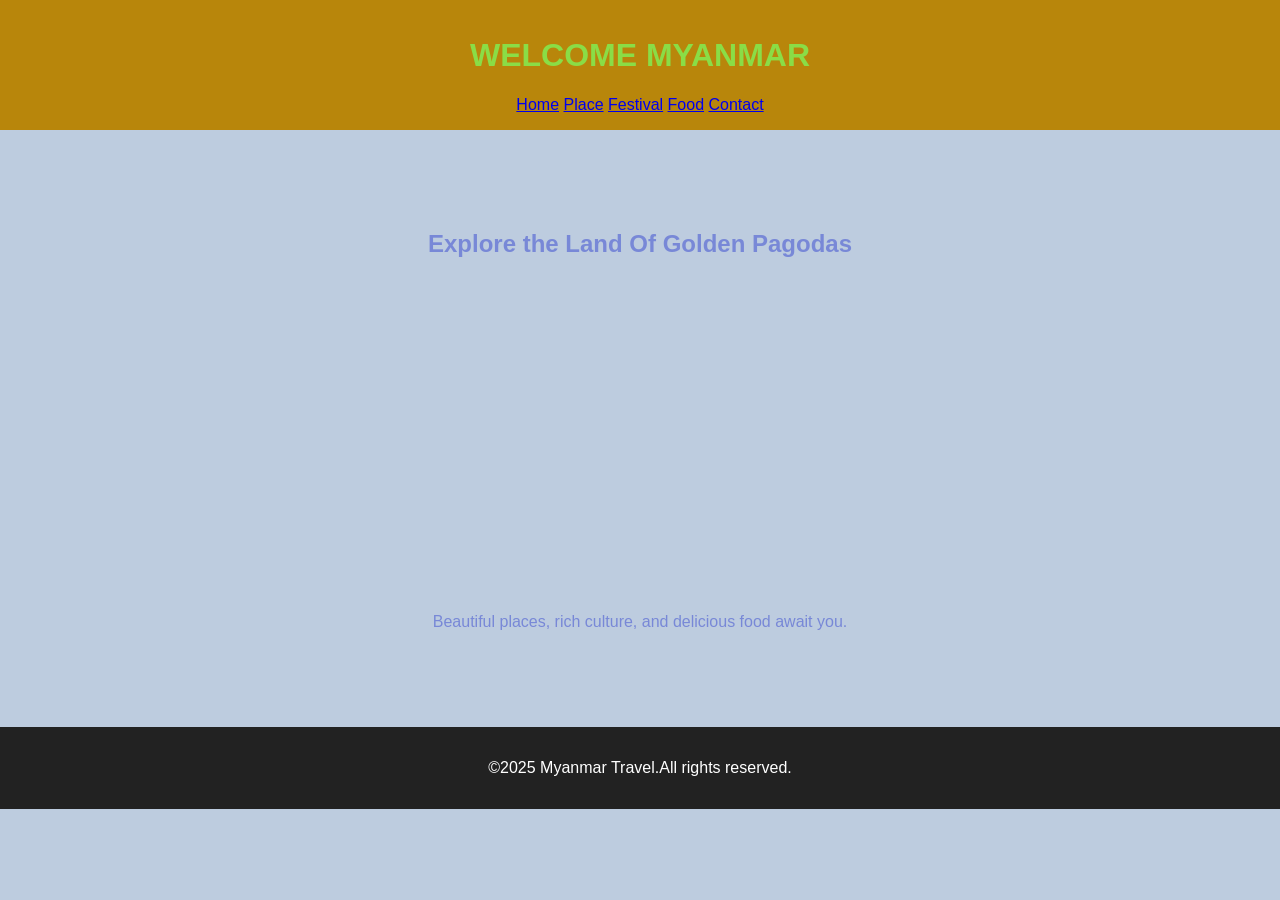
<file: index.html>
<!DOCTYPE html>
<html lang="en">
<head>
    <meta charset="UTF-8">
    <meta name="viewport" content="width=device-width, initial-scale=1.0">
    <title>WELCOME MYANMAR</title>
    <link rel="stylesheet" href="style.css">
</head>
<body>
    <header>
        <h1>WELCOME MYANMAR</h1>
        <nav>
            <a href="index.html">Home</a>
            <a href="place.html">Place</a>
            <a href="culture.html">Festival</a>
            <a href="food.html">Food</a>
            <a href="contact.html">Contact</a>
        </nav>
    </header>
    <section class="hero">
         <div class="container">
             <h2>Explore the Land Of Golden Pagodas</h2>
        <section class="video-section">
               <iframe width="560" height="315" src="https://www.youtube.com/embed/bpWbwMoYISk?si=42-AQ0-wZ1TQsJnv" title="Famous places in Myanmar" frameborder="0" allow="accelerometer; autoplay; clipboard-write; encrypted-media; gyroscope; picture-in-picture; web-share" referrerpolicy="strict-origin-when-cross-origin" allowfullscreen></iframe>
            </section>
            <section class="description">
               <p>Beautiful places, rich culture, and delicious food await you.</p>
            </section>
    </div>
    </section>
<footer>
    <p>&copy;2025 Myanmar Travel.All rights reserved.</p>
</footer>
</body>
</html>
</file>
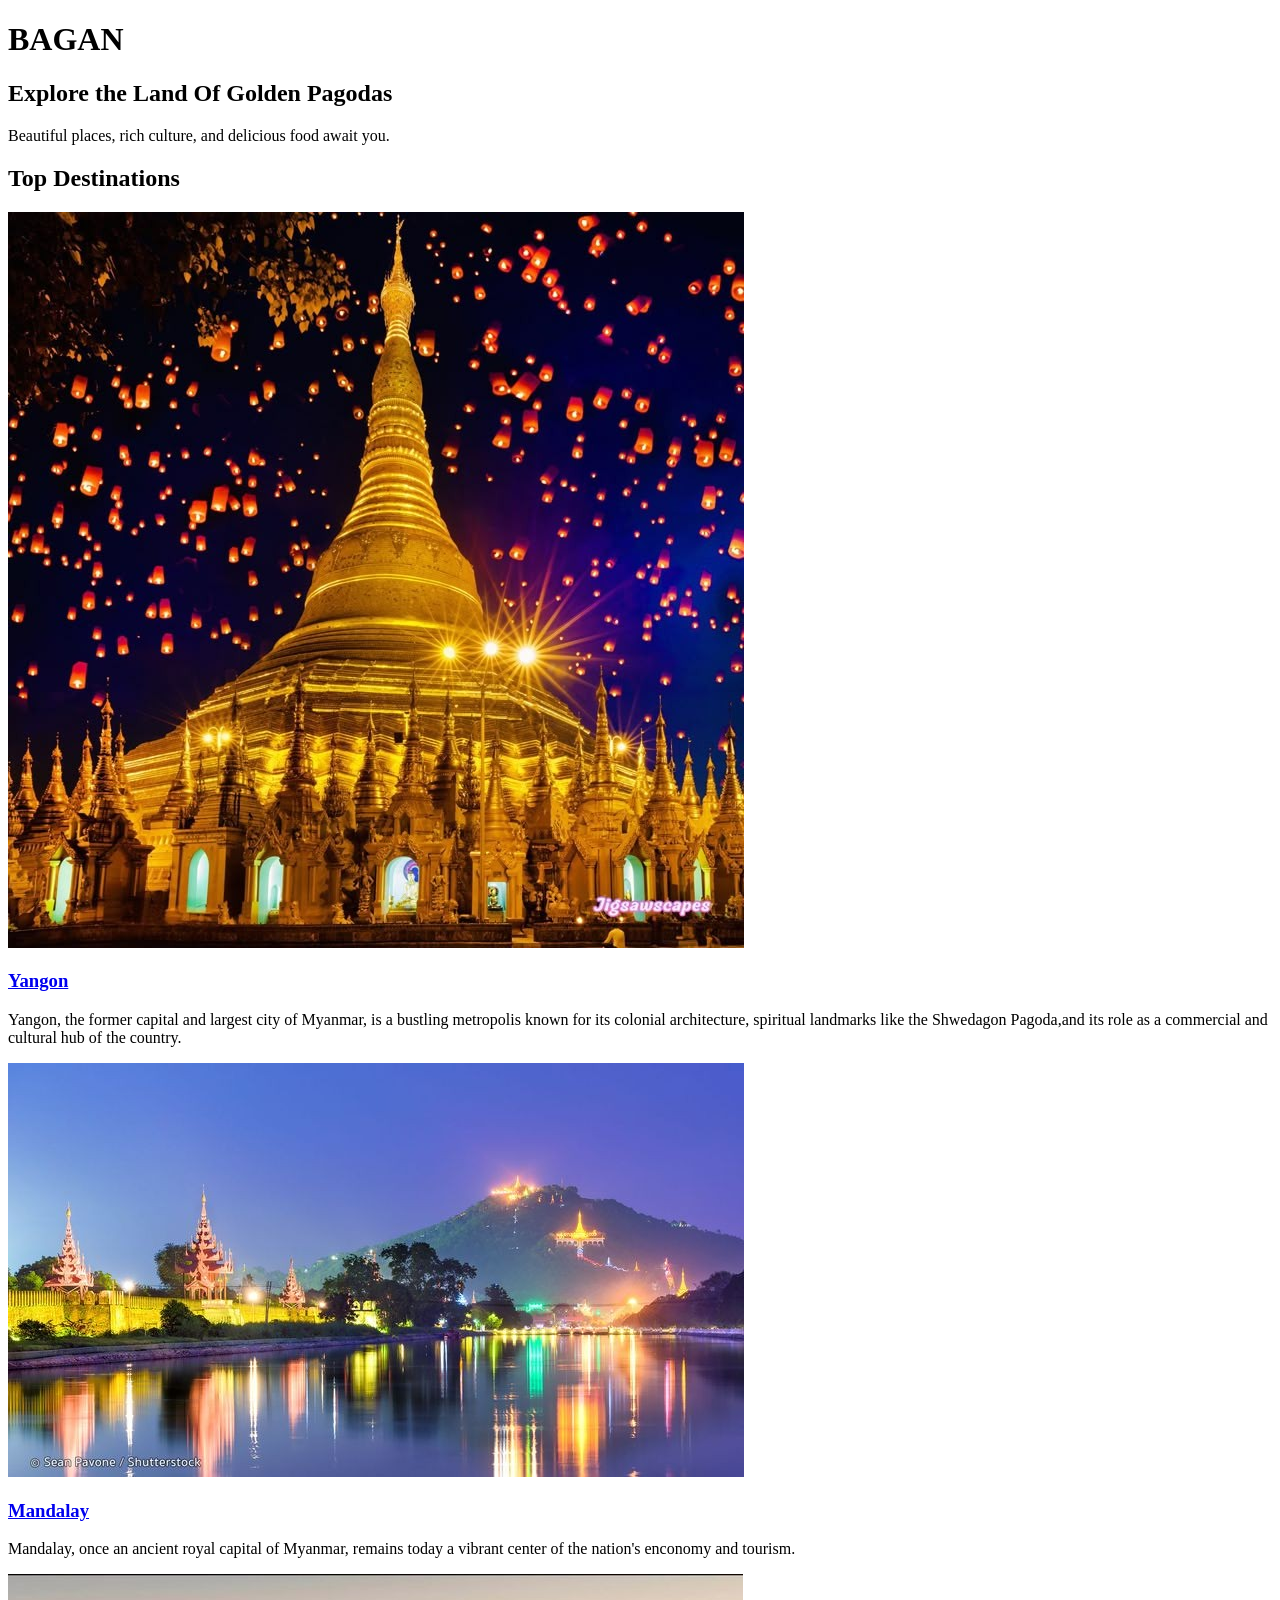
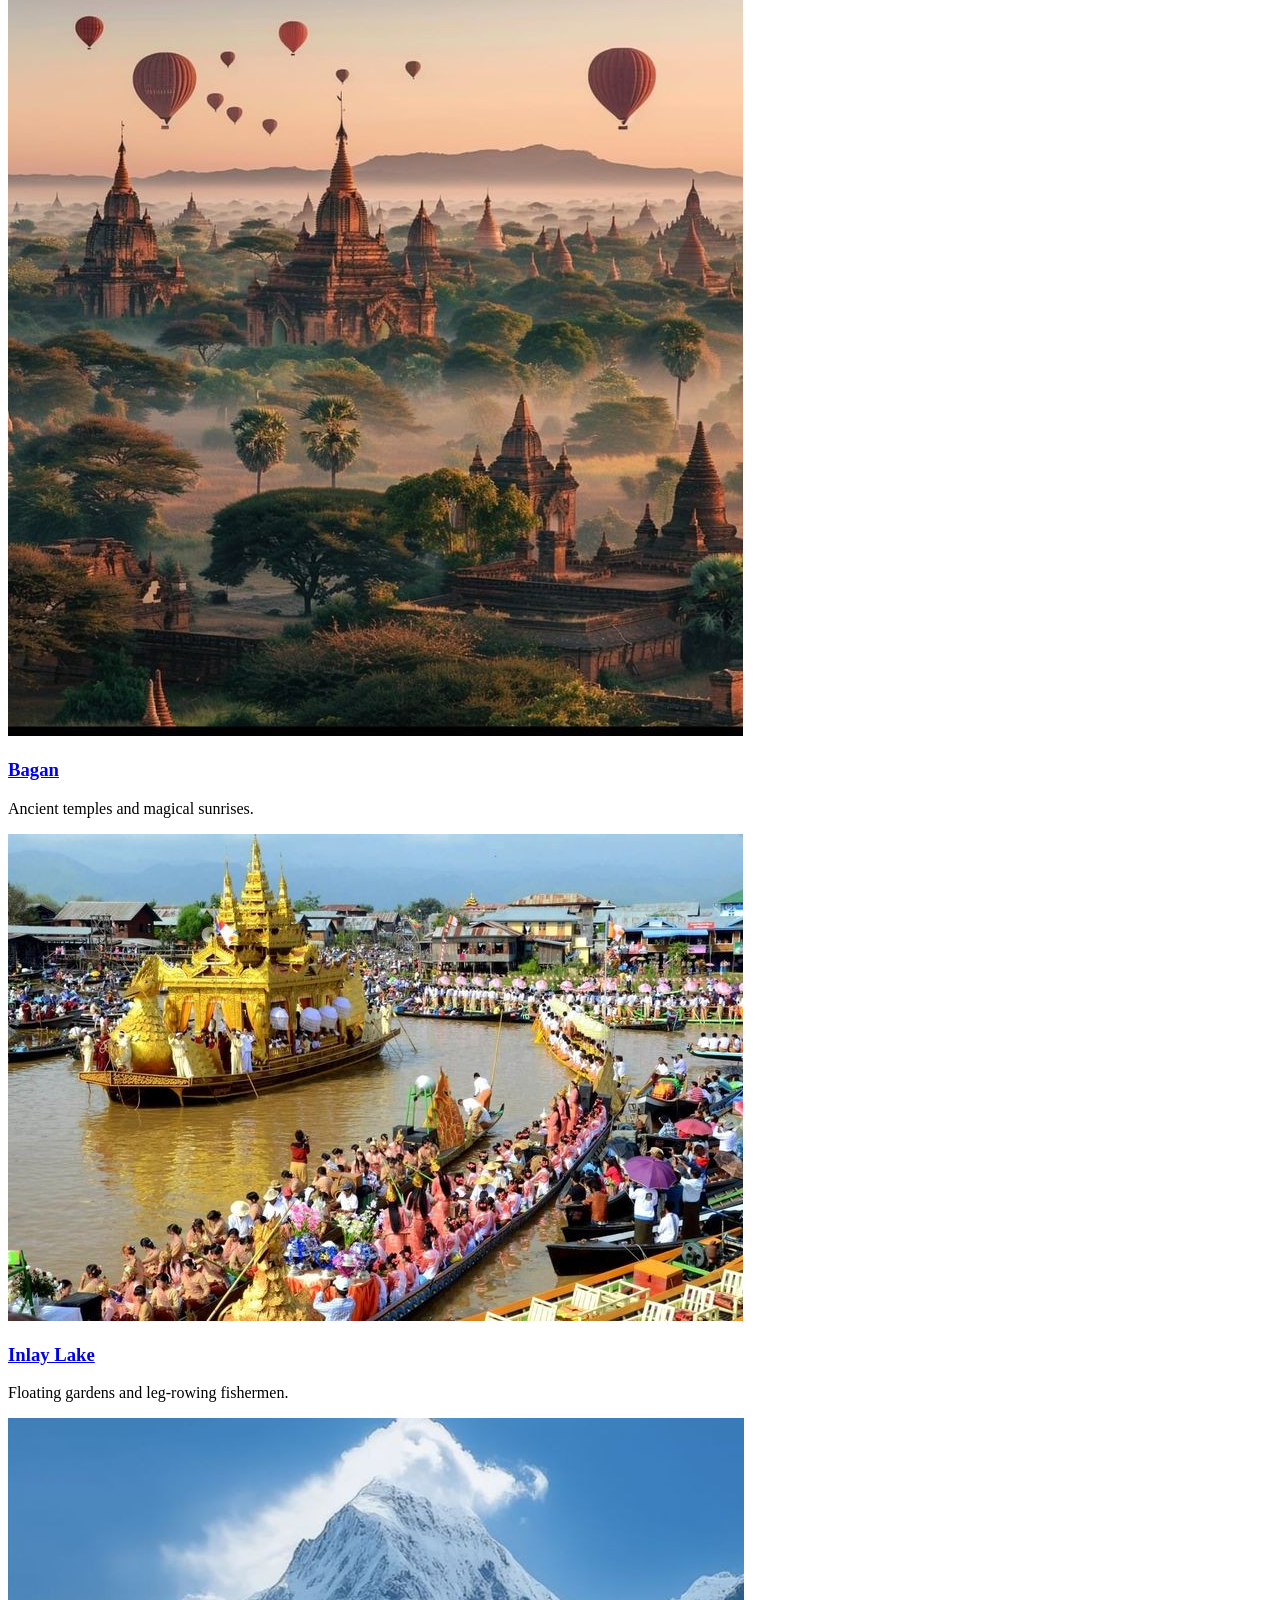
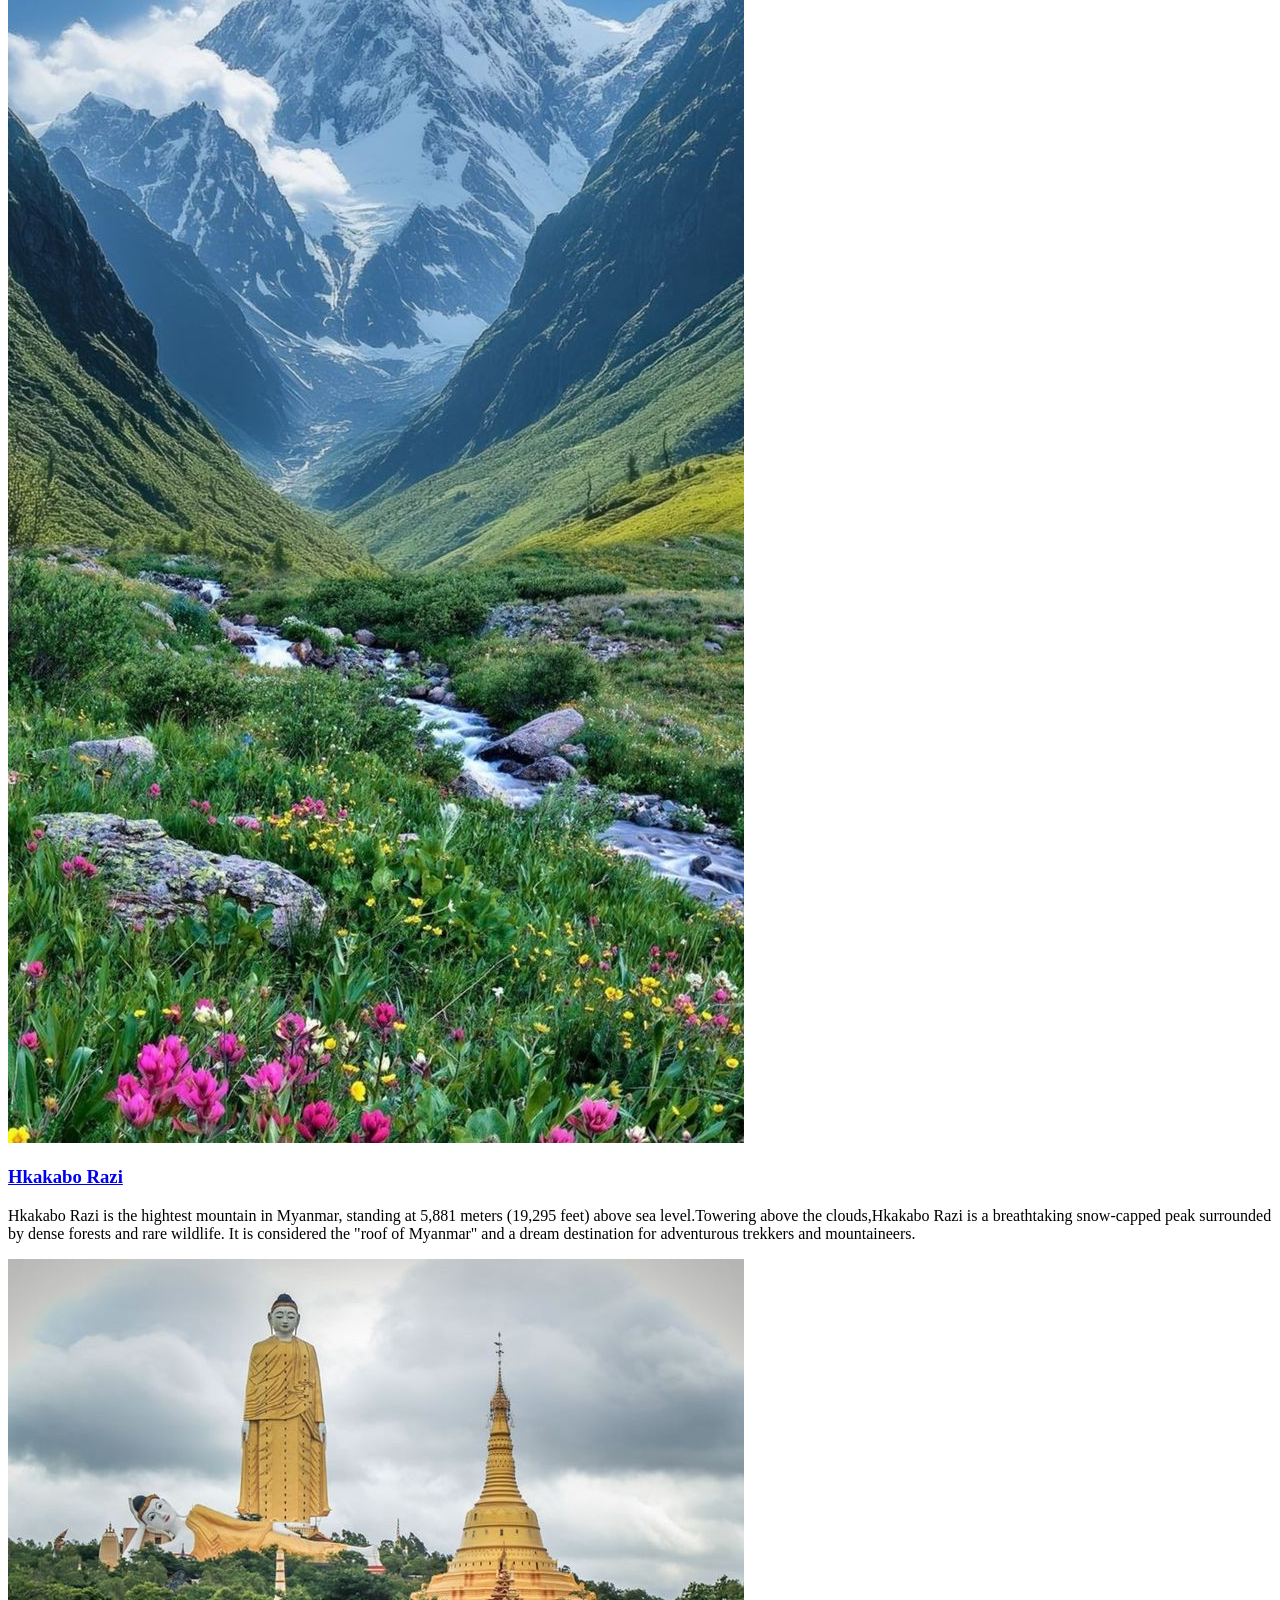
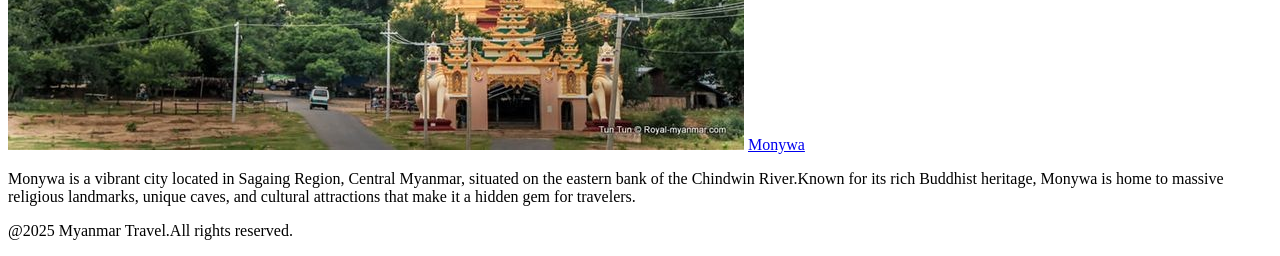
<file: bagan.html>
<!DOCTYPE html>
<html lang="en">
<head>
    <meta charset="UTF-8">
    <meta name="viewport" content="width=device-width, initial-scale=1.0">
    <title>BAGAN</title>
</head>
<body>
    <header>
    <h1 color="whiteblue">BAGAN</h1>
    </header>
    <section class="hero">
        <h2>Explore the Land Of Golden Pagodas</h2>
        <p>Beautiful places, rich culture, and delicious food await you.</p>
    </section>
    <section class="destinations">
    <h2>Top Destinations</h2>
    <div class="cards">
        <div class="card">
        <a href="https://www.youtube.com/embed/JvCavuilTSw?si=aeKto56mZ3JVbc67" title="Yangon" frameborder="0" allow="accelerometer; autoplay; clipboard-write; encrypted-media; gyroscope; picture-in-picture; web-share" referrerpolicy="strict-origin-when-cross-origin" allowfullscreen><img src="images/yangon.jpg" alt="Shwe Dagon"></a>
        <a href="https://ja.wikipedia.org/wiki/%E3%83%A4%E3%83%B3%E3%82%B4%E3%83%B3"><h3>Yangon</h3></a>
        <p>Yangon, the former capital and largest city of Myanmar, is a bustling metropolis known for its colonial architecture, spiritual landmarks like the Shwedagon Pagoda,and its role as a commercial and cultural hub of the country.</p>
    </div>
    <div class="card">
        <img src="images/mandalay.jpg" alt="Mandalay">
        <a href="https://ja.wikipedia.org/wiki/%E3%83%9E%E3%83%B3%E3%83%80%E3%83%AC%E3%83%BC"><h3>Mandalay</h3></a>
        <p>Mandalay, once an ancient royal capital of Myanmar, remains today a vibrant center of the nation's enconomy and tourism.</p>
    </div>
    <div class="card">
        <img src="images/baganbollom.jpg" alt="Bagan">
        <a href="https://ja.wikipedia.org/wiki/%E3%83%90%E3%82%AC%E3%83%B3"><h3>Bagan</h3></a>
        <p>Ancient temples and magical sunrises.</p>
    </div>
    <div class="card">
        <img src="images/Inlay.jpg" alt="Inlay Lake">
        <a href="https://en.wikipedia.org/wiki/Inle_Lake"><h3>Inlay Lake</h3></a>
        <p>Floating gardens and leg-rowing fishermen.</p>
    </div>
    <div class="card">
        <a href="https://www.youtube.com/embed/dp1WRd6UViU?si=8YZblntMWtnriR01" title="Hkakabo Razi" frameborder="0" allow="accelerometer; autoplay; clipboard-write; encrypted-media; gyroscope; picture-in-picture; web-share" referrerpolicy="strict-origin-when-cross-origin" allowfullscreen><img src="images/hkakabo razi.jpg" alt="Hkakabo Razi"></a>
        <a href="https://en.wikipedia.org/wiki/Hkakabo_Razi"><h3>Hkakabo Razi</h3></a>
        <p>Hkakabo Razi is the hightest mountain in Myanmar, standing at 5,881 meters (19,295 feet) above sea level.Towering above the clouds,Hkakabo Razi is a breathtaking snow-capped peak surrounded by dense forests and rare wildlife. It is considered the "roof of Myanmar" and a dream destination for adventurous trekkers and mountaineers.</p>
    </div>
    <div class="card">
    <a href="https://www.youtube.com/embed/ccBzyhApj2g?si=dL51HTCKLaMjv3cY" title="YouTube video player" frameborder="0" allow="accelerometer; autoplay; clipboard-write; encrypted-media; gyroscope; picture-in-picture; web-share" referrerpolicy="strict-origin-when-cross-origin" allowfullscreen><img src="images/monywa.jpg" alt="Bodhi Tataung"></a>    
    <a href="https://en.wikipedia.org/wiki/Monywa">Monywa</a>
    <p>Monywa is a vibrant city located in Sagaing Region, Central Myanmar, situated on the eastern bank of the Chindwin River.Known for its rich Buddhist heritage, Monywa is home to massive religious landmarks, unique caves, and cultural attractions that make it a hidden gem for travelers.</p>
    </div>
    </div>
</section>
<footer>
    <p>@2025 Myanmar Travel.All rights reserved.</p>
</footer>
</body>
</html>
</file>
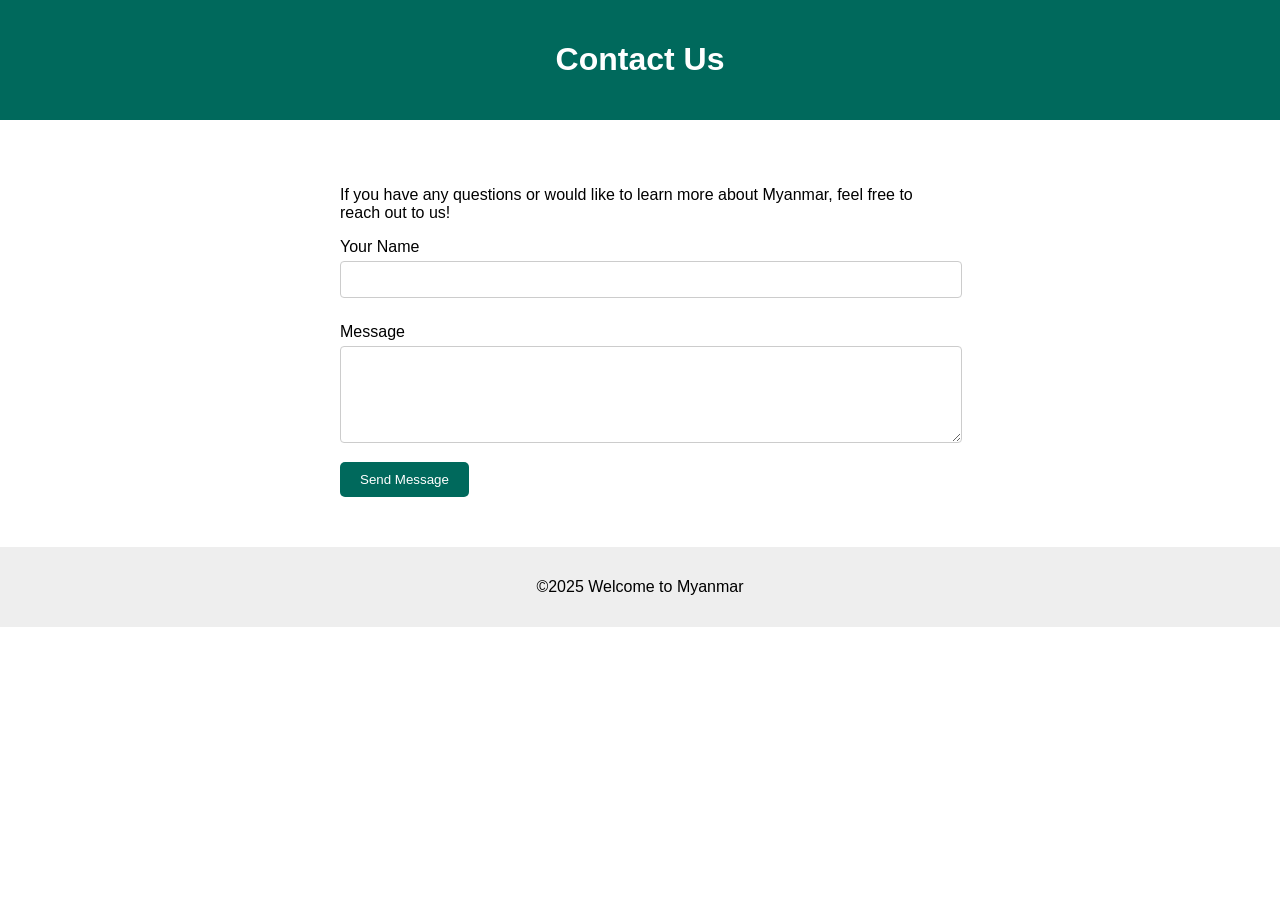
<file: contact.html>
<!DOCTYPE html>
<html lang="en">
  <head>
    <meta charset="UTF-8" />
    <meta name="viewport" content="width=device-width, initial-scale=1.0" />
    <title>Contact Us-Welcome Myanmar</title>
    <link rel="stylesheet" href="contact.css" />
  </head>
  <body>
    <header><h1>Contact Us</h1></header>
    <section class="contact-section">
      <p>
        If you have any questions or would like to learn more about Myanmar,
        feel free to reach out to us!
      </p>
      <form action="#" method="post">
        <label for="name">Your Name</label>
        <input type="text" id="name" name="email" required />
        <label for="message">Message</label>
        <textarea name="message" id="message" rows="5" required></textarea>
        <!-- <a href="https://myanmartravel.com/myanmar-travel-guide/" class="button-link">Send Message</a> -->
        <a href="https://myanmartravel.com/myanmar-travel-guide/">
          <button type="button">Send Message</button>
        </a>
      </form>
    </section>
    <footer>
      <p>&copy;2025 Welcome to Myanmar</p>
    </footer>
  </body>
</html>
</file>
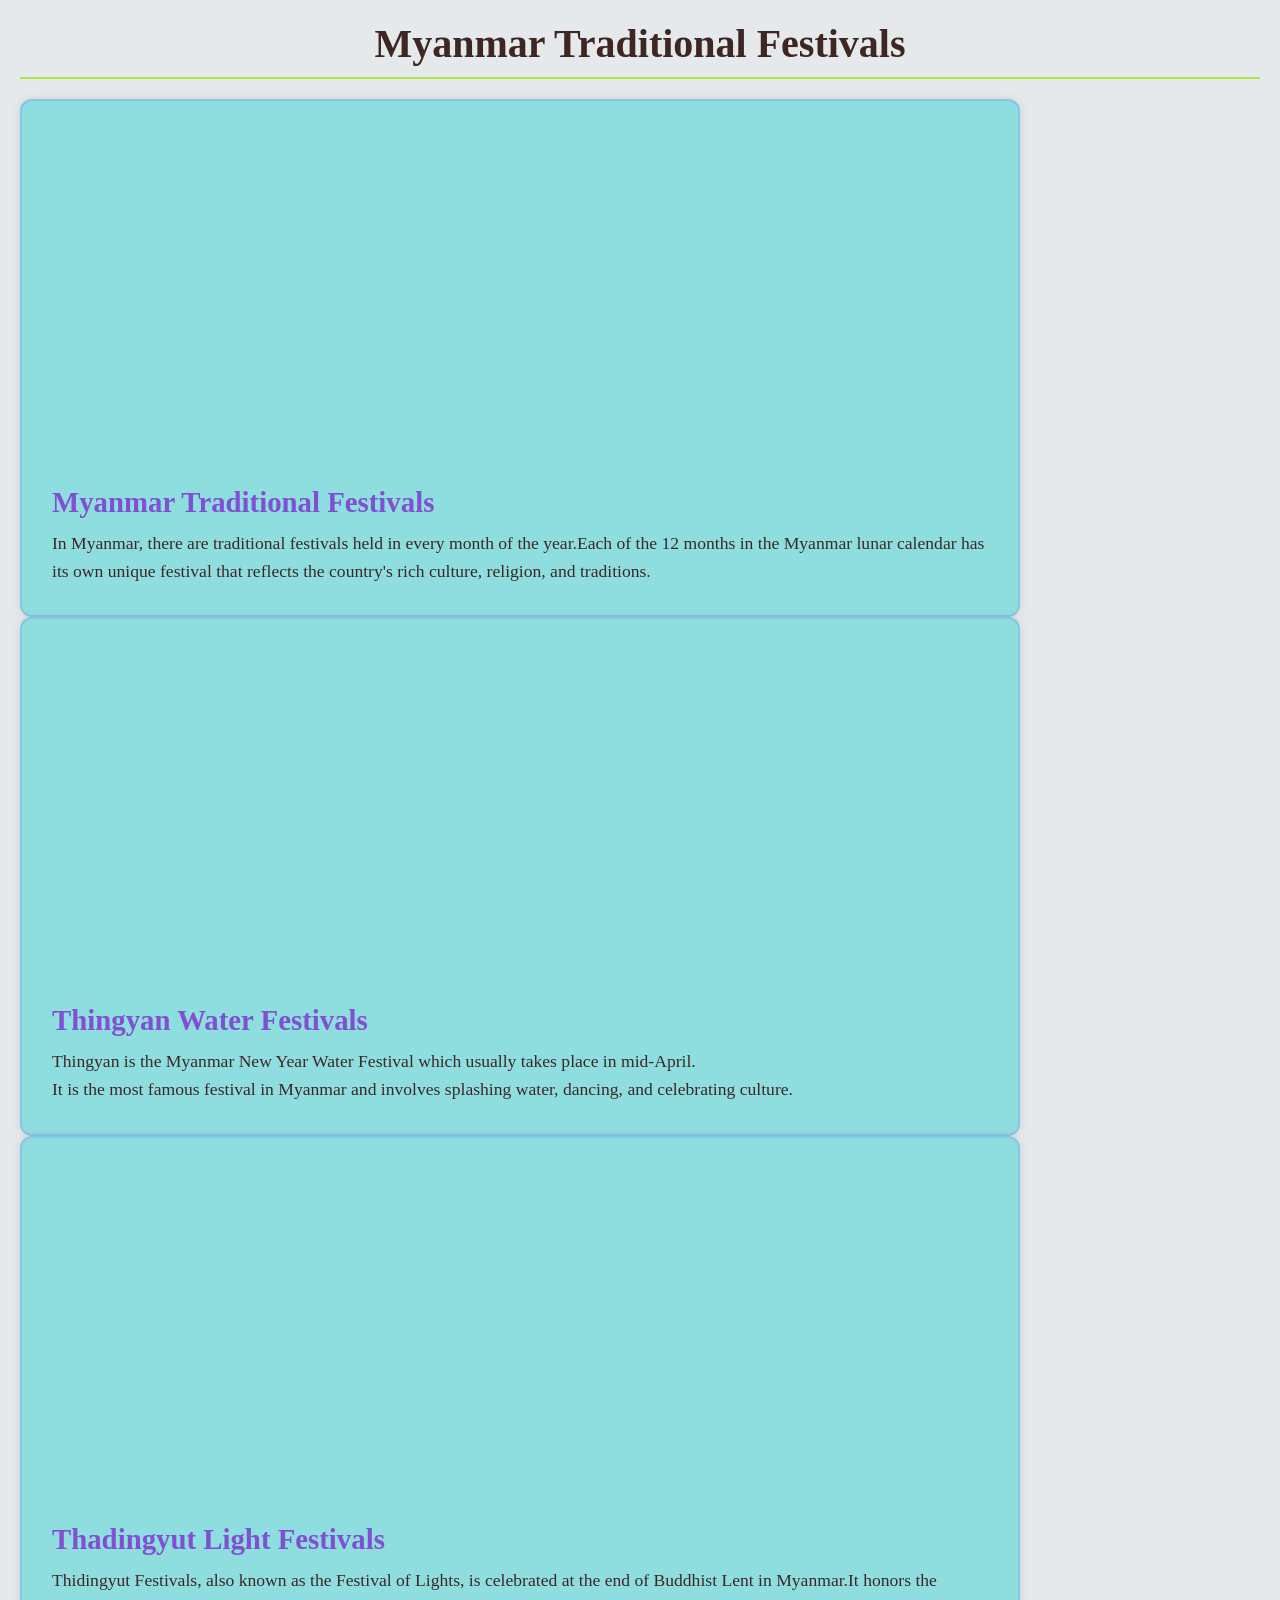
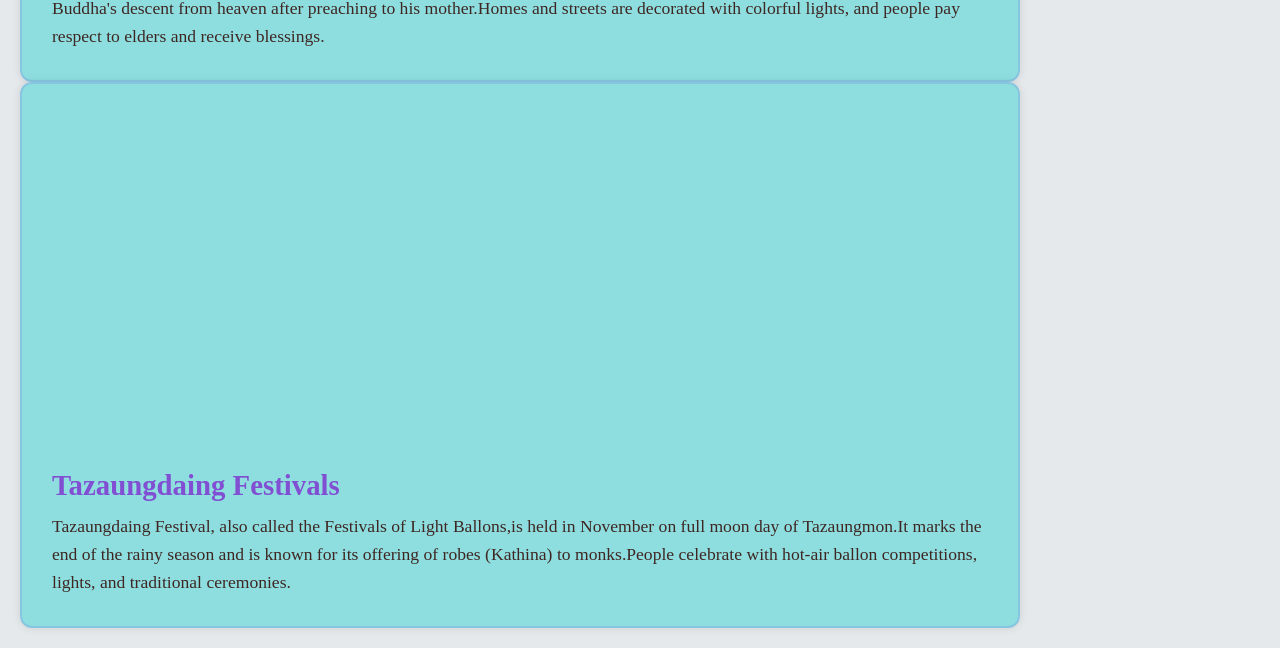
<file: culture.html>
<!DOCTYPE html>
<html lang="en">
<head>
    <meta charset="UTF-8">
    <meta name="viewport" content="width=device-width, initial-scale=1.0">
    <title>Myanmar Festival</title>
    <link rel="stylesheet" href="culture.css">
</head>
<body>
    <header>
            <h1>Myanmar Traditional Festivals</h1><div class="container">
        <section class="video-section">
               <iframe width="560" height="315" src="https://www.youtube.com/embed/dS3OhhJEdr0?si=qBk2JlblFi2K33J_" title="All Myanmar Festival" frameborder="0" allow="accelerometer; autoplay; clipboard-write; encrypted-media; gyroscope; picture-in-picture; web-share" referrerpolicy="strict-origin-when-cross-origin" allowfullscreen></iframe>
            </section>
            <section class="description">
                <h2>Myanmar Traditional Festivals</h2>
                <p>In Myanmar, there are traditional festivals held in every month of the year.Each of the 12 months in the Myanmar lunar calendar has its own unique festival that reflects the country's rich culture, religion, and traditions.</p>
            </section>
    </div>
        </header>
    <div class="container">
        <section class="video-section">
                <iframe width="560" height="315" src="https://www.youtube.com/embed/f62djvhtxec?si=VVEzteJAUNyCqc0K" title="Myanmar Thingyan Festival" frameborder="0" allow="accelerometer; autoplay; clipboard-write; encrypted-media; gyroscope; picture-in-picture; web-share" referrerpolicy="strict-origin-when-cross-origin" allowfullscreen></iframe>
            </section>
            <section class="description">
                <h2>Thingyan Water Festivals</h2>
                <p>Thingyan is the Myanmar New Year Water Festival which usually takes place in mid-April.<br>It is the most famous festival in Myanmar and involves splashing water, dancing, and celebrating culture.</p>
            </section>
    </div>
    <div class="container">
        <section class="video-section">
                <iframe width="560" height="315" src="https://www.youtube.com/embed/I-5LjQ5JGYE?si=uxA8GrXaxZH8VWzl" title="Thadingyut Festival" frameborder="0" allow="accelerometer; autoplay; clipboard-write; encrypted-media; gyroscope; picture-in-picture; web-share" referrerpolicy="strict-origin-when-cross-origin" allowfullscreen></iframe>
            </section>
            <section class="description">
                <h2>Thadingyut Light Festivals</h2>
                <p>Thidingyut Festivals, also known as the Festival of Lights, is celebrated at the end of Buddhist Lent in Myanmar.It honors the Buddha's descent from heaven after preaching to his mother.Homes and streets are decorated with colorful lights, and people pay respect to elders and receive blessings.</p>
            </section>
    </div>
    <div class="container">
        <section class="video-section">
            <iframe width="560" height="315" src="https://www.youtube.com/embed/xIaXIvbTzwA?si=MlfVTslE6laupGun" title="Tazaungdaing" frameborder="0" allow="accelerometer; autoplay; clipboard-write; encrypted-media; gyroscope; picture-in-picture; web-share" referrerpolicy="strict-origin-when-cross-origin" allowfullscreen></iframe>
             </section>
            <section class="description">
                <h2>Tazaungdaing Festivals</h2>
                <p>Tazaungdaing Festival, also called the Festivals of Light Ballons,is held in November on full moon day of Tazaungmon.It marks the end of the rainy season and is known for its offering of robes (Kathina) to monks.People celebrate with hot-air ballon competitions, lights, and traditional ceremonies.</p>
            </section>
    </div>
    <!-- <div class="container">
        <section class="video-section">

            </section>
            <section class="description">
                <h2>Tazaungdaing Festivals</h2>
                <p>Tazaungdaing Festival, also called the Festivals of Light Ballons,is held in November on full moon day of Tazaungmon.It marks the end of the rainy season and is known for its offering of robes (Kathina) to monks.People celebrate with hot-air ballon competitions, lights, and traditional ceremonies.</p>
            </section>
    </div>
    <div class="container">
        <section class="video-section">
            <iframe width="560" height="315" src="https://www.youtube.com/embed/xIaXIvbTzwA?si=MlfVTslE6laupGun" title="Tazaungdaing" frameborder="0" allow="accelerometer; autoplay; clipboard-write; encrypted-media; gyroscope; picture-in-picture; web-share" referrerpolicy="strict-origin-when-cross-origin" allowfullscreen></iframe>
             </section>
            <section class="description">
                <h2>Tazaungdaing Festivals</h2>
                <p>Tazaungdaing Festival, also called the Festivals of Light Ballons,is held in November on full moon day of Tazaungmon.It marks the end of the rainy season and is known for its offering of robes (Kathina) to monks.People celebrate with hot-air ballon competitions, lights, and traditional ceremonies.</p>
            </section>
    </div>
    <div class="container">
        <section class="video-section">
            <iframe width="560" height="315" src="https://www.youtube.com/embed/xIaXIvbTzwA?si=MlfVTslE6laupGun" title="Tazaungdaing" frameborder="0" allow="accelerometer; autoplay; clipboard-write; encrypted-media; gyroscope; picture-in-picture; web-share" referrerpolicy="strict-origin-when-cross-origin" allowfullscreen></iframe>
             </section>
            <section class="description">
                <h2>Tazaungdaing Festivals</h2>
                <p>Tazaungdaing Festival, also called the Festivals of Light Ballons,is held in November on full moon day of Tazaungmon.It marks the end of the rainy season and is known for its offering of robes (Kathina) to monks.People celebrate with hot-air ballon competitions, lights, and traditional ceremonies.</p>
            </section>
    </div>
    <div class="container">
        <section class="video-section">
            <iframe width="560" height="315" src="https://www.youtube.com/embed/xIaXIvbTzwA?si=MlfVTslE6laupGun" title="Tazaungdaing" frameborder="0" allow="accelerometer; autoplay; clipboard-write; encrypted-media; gyroscope; picture-in-picture; web-share" referrerpolicy="strict-origin-when-cross-origin" allowfullscreen></iframe>
             </section>
            <section class="description">
                <h2>Tazaungdaing Festivals</h2>
                <p>Tazaungdaing Festival, also called the Festivals of Light Ballons,is held in November on full moon day of Tazaungmon.It marks the end of the rainy season and is known for its offering of robes (Kathina) to monks.People celebrate with hot-air ballon competitions, lights, and traditional ceremonies.</p>
            </section>
    </div> -->
</body>
</html>
</file>
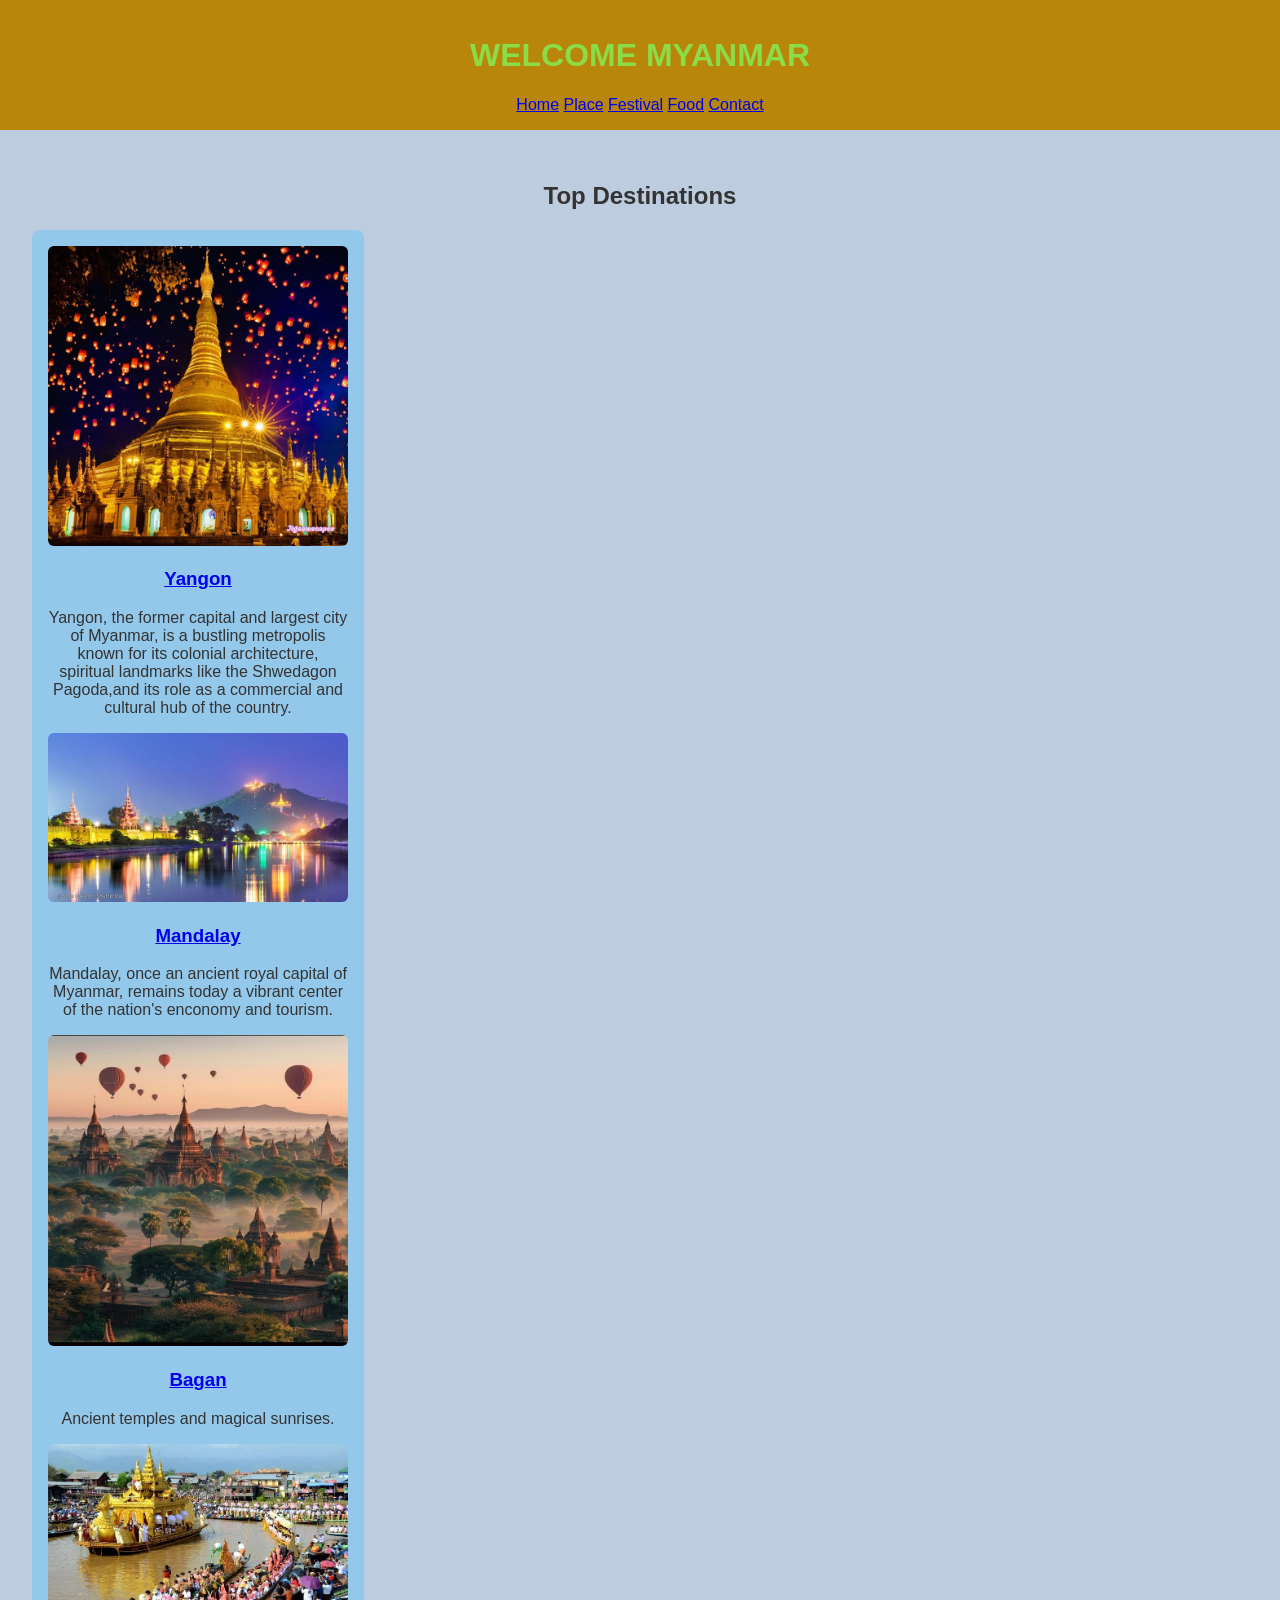
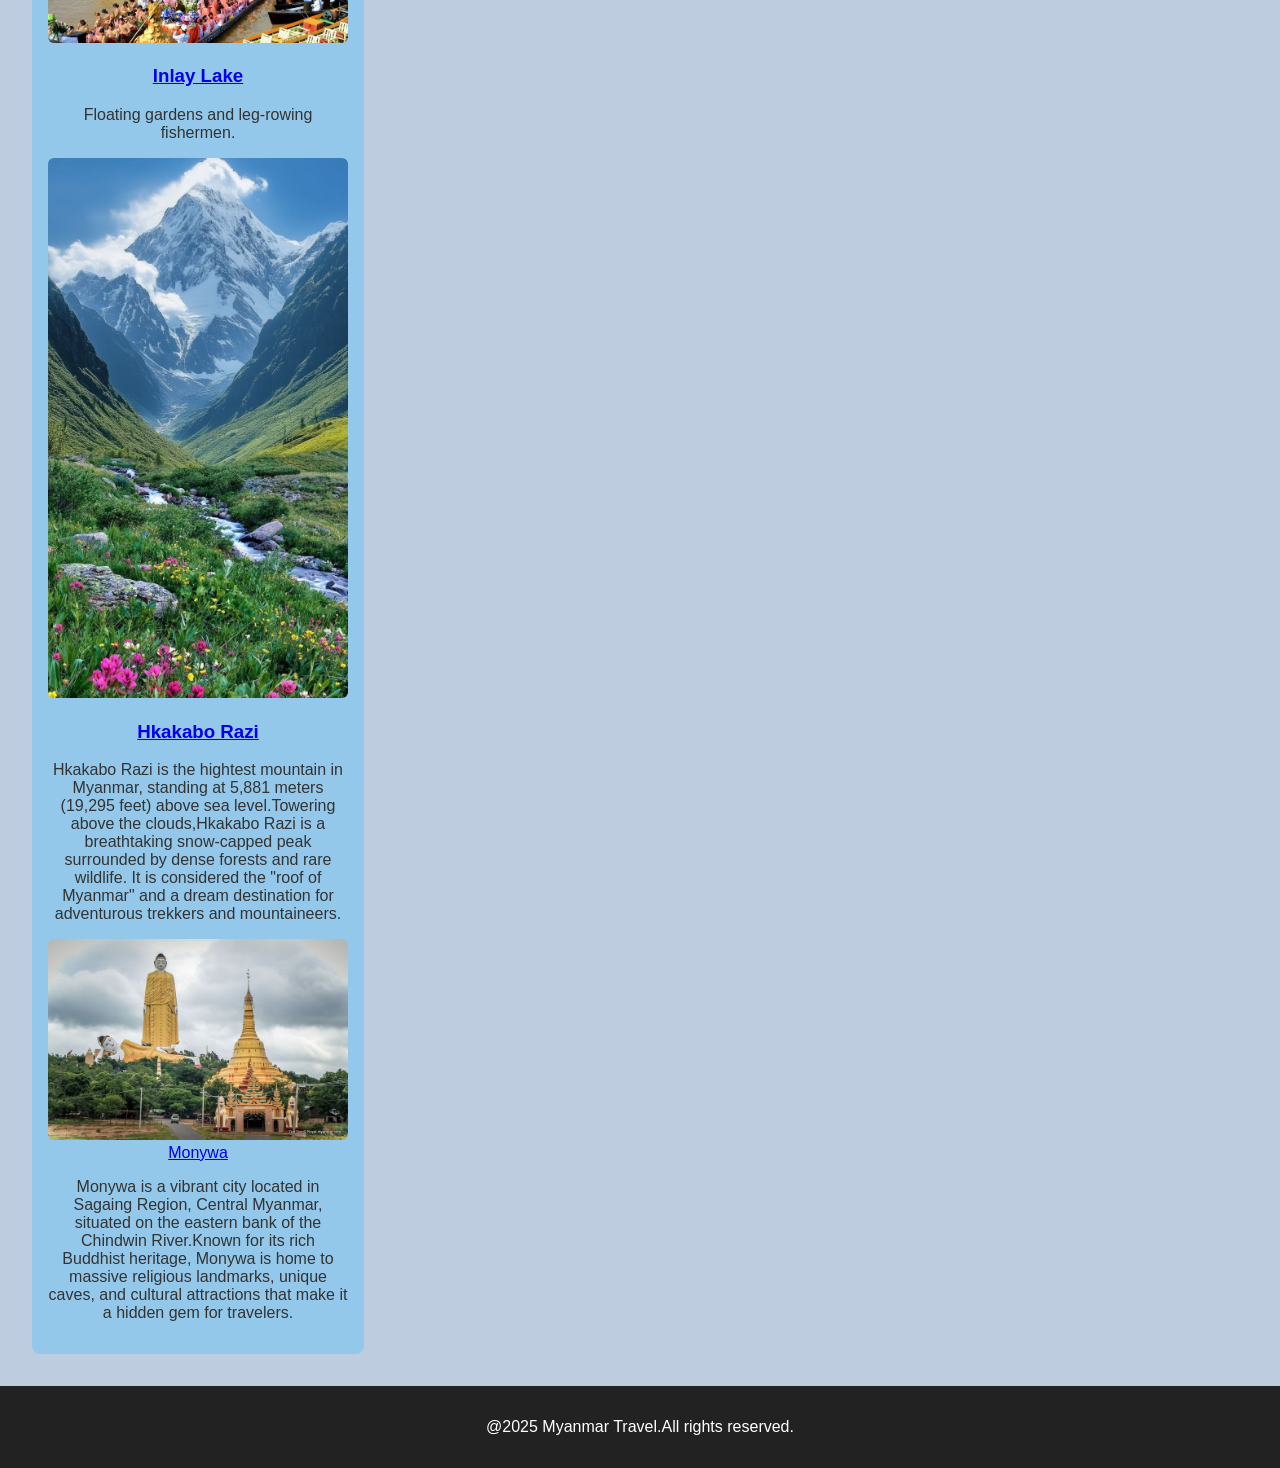
<file: place.html>
<!DOCTYPE html>
<html lang="en">
<head>
    <meta charset="UTF-8">
    <meta name="viewport" content="width=device-width, initial-scale=1.0">
    <title>Places in Myanmar</title>
    <link rel="stylesheet" href="style.css">
    <!DOCTYPE html>
<html lang="en">
<head>
    <meta charset="UTF-8">
    <meta name="viewport" content="width=device-width, initial-scale=1.0">
    <title>Places in Myanmar</title>
    <link rel="stylesheet" href="style.css">
</head>
<body>
    <header>
        <h1>WELCOME MYANMAR</h1>
        <nav>
            <a href="index.html">Home</a>
            <a href="place.html">Place</a>
            <a href="culture.html">Festival</a>
            <a href="food.html">Food</a>
            <a href="contact.html">Contact</a>
        </nav>
    </header>
    <section class="destinations">
    <h2>Top Destinations</h2>
    <div class="cards">
        <div class="card">
        <a href="https://www.youtube.com/embed/JvCavuilTSw?si=aeKto56mZ3JVbc67" title="Yangon" frameborder="0" allow="accelerometer; autoplay; clipboard-write; encrypted-media; gyroscope; picture-in-picture; web-share" referrerpolicy="strict-origin-when-cross-origin" allowfullscreen><img src="images/yangon.jpg" alt="Shwe Dagon"></a>
        <a href="https://ja.wikipedia.org/wiki/%E3%83%A4%E3%83%B3%E3%82%B4%E3%83%B3"><h3>Yangon</h3></a>
        <p>Yangon, the former capital and largest city of Myanmar, is a bustling metropolis known for its colonial architecture, spiritual landmarks like the Shwedagon Pagoda,and its role as a commercial and cultural hub of the country.</p>
    </div>
    <div class="card">
        <img src="images/mandalay.jpg" alt="Mandalay">
        <a href="https://ja.wikipedia.org/wiki/%E3%83%9E%E3%83%B3%E3%83%80%E3%83%AC%E3%83%BC"><h3>Mandalay</h3></a>
        <p>Mandalay, once an ancient royal capital of Myanmar, remains today a vibrant center of the nation's enconomy and tourism.</p>
    </div>
    <div class="card">
        <a href="bagan.html"><img src="images/baganbollom.jpg" alt="Bagan"></a>
        <a href="https://ja.wikipedia.org/wiki/%E3%83%90%E3%82%AC%E3%83%B3"><h3>Bagan</h3></a>
        <p>Ancient temples and magical sunrises.</p>
    </div>
    <div class="card">
        <img src="images/Inlay.jpg" alt="Inlay Lake">
        <a href="https://en.wikipedia.org/wiki/Inle_Lake"><h3>Inlay Lake</h3></a>
        <p>Floating gardens and leg-rowing fishermen.</p>
    </div>
    <div class="card">
        <a href="https://www.youtube.com/embed/dp1WRd6UViU?si=8YZblntMWtnriR01" title="Hkakabo Razi" frameborder="0" allow="accelerometer; autoplay; clipboard-write; encrypted-media; gyroscope; picture-in-picture; web-share" referrerpolicy="strict-origin-when-cross-origin" allowfullscreen><img src="images/hkakabo razi.jpg" alt="Hkakabo Razi"></a>
        <a href="https://en.wikipedia.org/wiki/Hkakabo_Razi"><h3>Hkakabo Razi</h3></a>
        <p>Hkakabo Razi is the hightest mountain in Myanmar, standing at 5,881 meters (19,295 feet) above sea level.Towering above the clouds,Hkakabo Razi is a breathtaking snow-capped peak surrounded by dense forests and rare wildlife. It is considered the "roof of Myanmar" and a dream destination for adventurous trekkers and mountaineers.</p>
    </div>
    <div class="card">
    <a href="https://www.youtube.com/embed/ccBzyhApj2g?si=dL51HTCKLaMjv3cY" title="YouTube video player" frameborder="0" allow="accelerometer; autoplay; clipboard-write; encrypted-media; gyroscope; picture-in-picture; web-share" referrerpolicy="strict-origin-when-cross-origin" allowfullscreen><img src="images/monywa.jpg" alt="Bodhi Tataung"></a>    
    <a href="https://en.wikipedia.org/wiki/Monywa">Monywa</a>
    <p>Monywa is a vibrant city located in Sagaing Region, Central Myanmar, situated on the eastern bank of the Chindwin River.Known for its rich Buddhist heritage, Monywa is home to massive religious landmarks, unique caves, and cultural attractions that make it a hidden gem for travelers.</p>
    </div>
    </div>
</section>
<footer>
    <p>@2025 Myanmar Travel.All rights reserved.</p>
</footer>
</body>
</html>
</file>
<file: style.css>
body{
font-family: sans-serif;
margin: 0;
background: #bdccdf;
color: #333;
}

header{
    background: darkgoldenrod;
    color: rgb(138, 221, 70);
    padding: 1rem;
    text-align: center;
}
nava{
    color: rgb(114, 218, 123);
    margin: 0 1rem;
    text-decoration: none;
}
.hero{
    background: url("")no-repeat center/cover;
    color: rgb(120, 136, 215);
    text-align: center;
    padding: 5rem 1rem;
}

.destinations,.food{
    padding: 2rem;
    text-align: center;
}

.cards{
    background: rgb(148, 200, 234);
    box-shadow: 0 2px 10pxrgba(0,0,0,0.1);
    border-radius: 8px;
    max-width: 300px;
    padding: 1rem;
}
.card img{
    width: 100%;
    border-radius: 6px;
}
footer{
    background: #222;
    color: white;
    text-align: center;
    padding: 1rem;
}
</file>
<file: contact.css>
body{
    font-family: sans-serif;
    margin: 0;
    padding: 0;
    background-color: f5f5f5;
}
header{
    background-color: #00695c;
    color: white;
    padding: 20px;
    text-align: center;
}
.contact-section{
    max-width: 600px;
    margin: 30px auto;
    background: white;
    padding: 20px;
    border-radius: 8px;
}
form label{
    display: block;
    margin: 10px 0 5px;
}
form input,
form textarea{
    width: 100%;
    padding: 10px;
    margin-bottom: 15px;
    border: 1px solid #ccc;
    border-radius: 4px;
}
button{
    background-color: #00695c;
    color: white;
    padding: 10px 20px;
    border: none;
    border-radius: 5px;
    cursor: pointer;
}
button:hover{
    background-color: #004d40;
}
footer{
    text-align: center;
    padding: 15px;
    background-color: #eeeeee;
}
</file>
<file: culture.css>
*{
    margin: 0;
    padding: 0;
    box-sizing: border-box;
}
body{
    font-family: "Georgia",serif;
    background-color: #e5e9eb;
    color: #3e2723;
    padding: 20px;
}
.container{
    max-width: 1000px;
    margin: 0px;
    border: 2px solid #87c6e1;
    border-radius: 12px;
    padding: 30px;
    background-color: #8edee0;
    box-shadow: 0 0 10px rgba(0,0,0,0.1);
}
header h1{
    text-align: center;
    font-size: 2.5rem;
    margin-bottom: 20px;
    border-bottom: 2px solid #aee746;
    padding-bottom: 10px;
}
.video-section{
    display: flex;
    justify-content: center;
    margin: 20px 0;
}
video{
    width: 100%;
    max-width: 800px;
    border: 4px solid #a0522d;
    border-radius: 10px;
}
.description{
    margin-top: 20px;
}
.description h2{
    font-size: 1.8rem;
    color: #814fd2;
    margin-bottom: 10px;
}
.description p{
    line-height: 1.6;
    font-size: 1.1rem;
}
</file>
